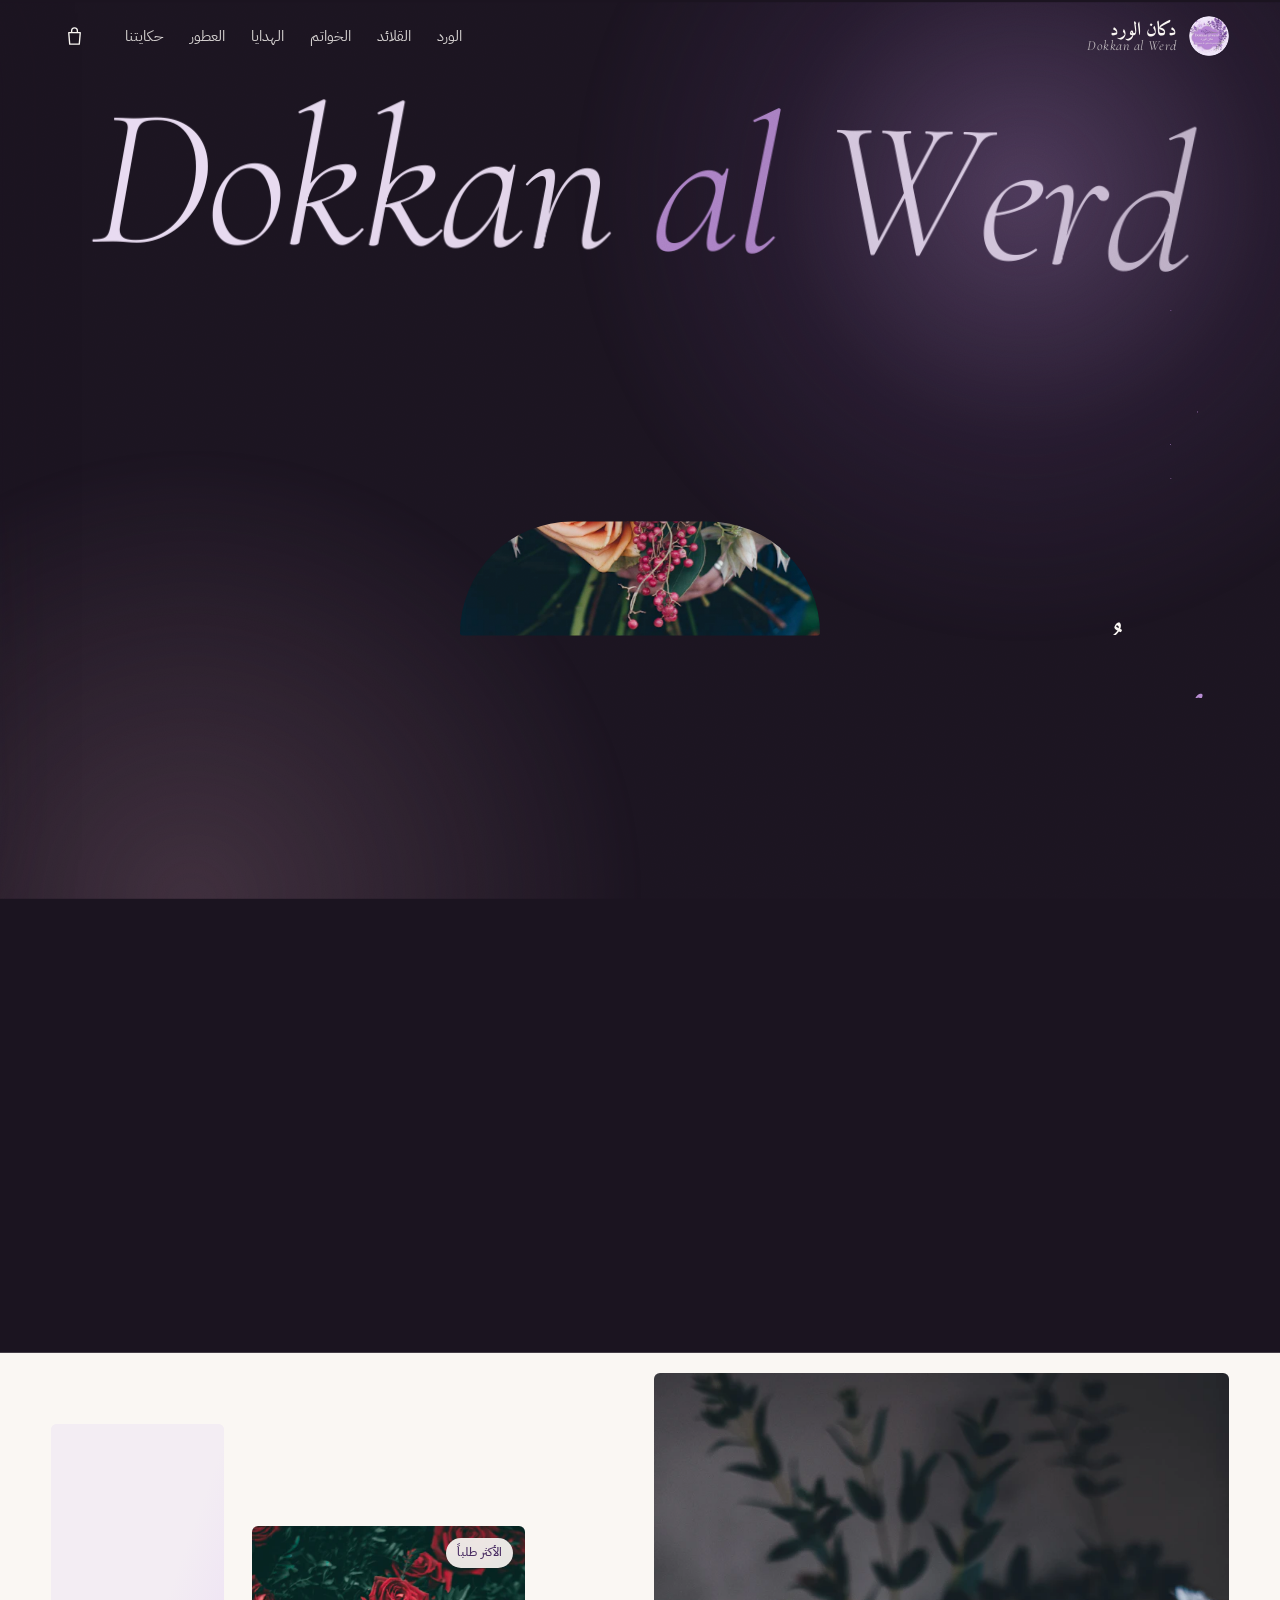
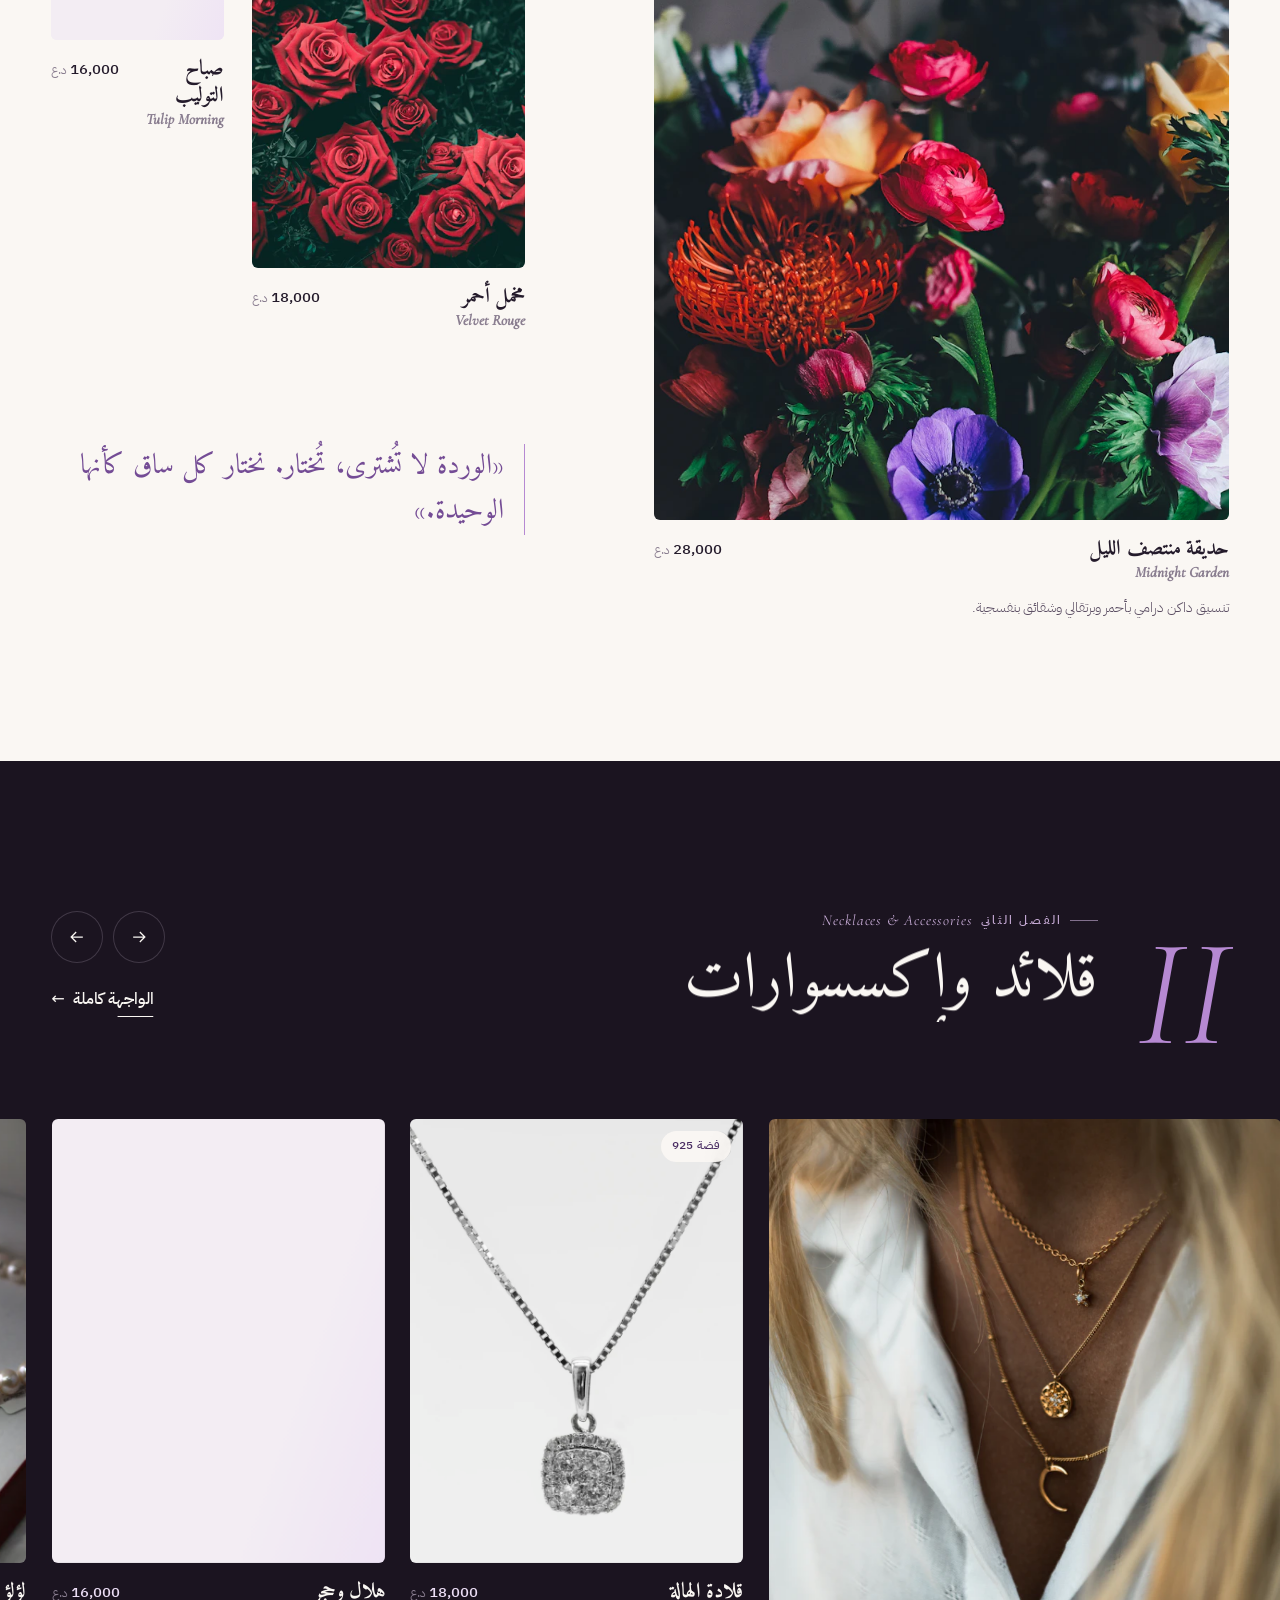
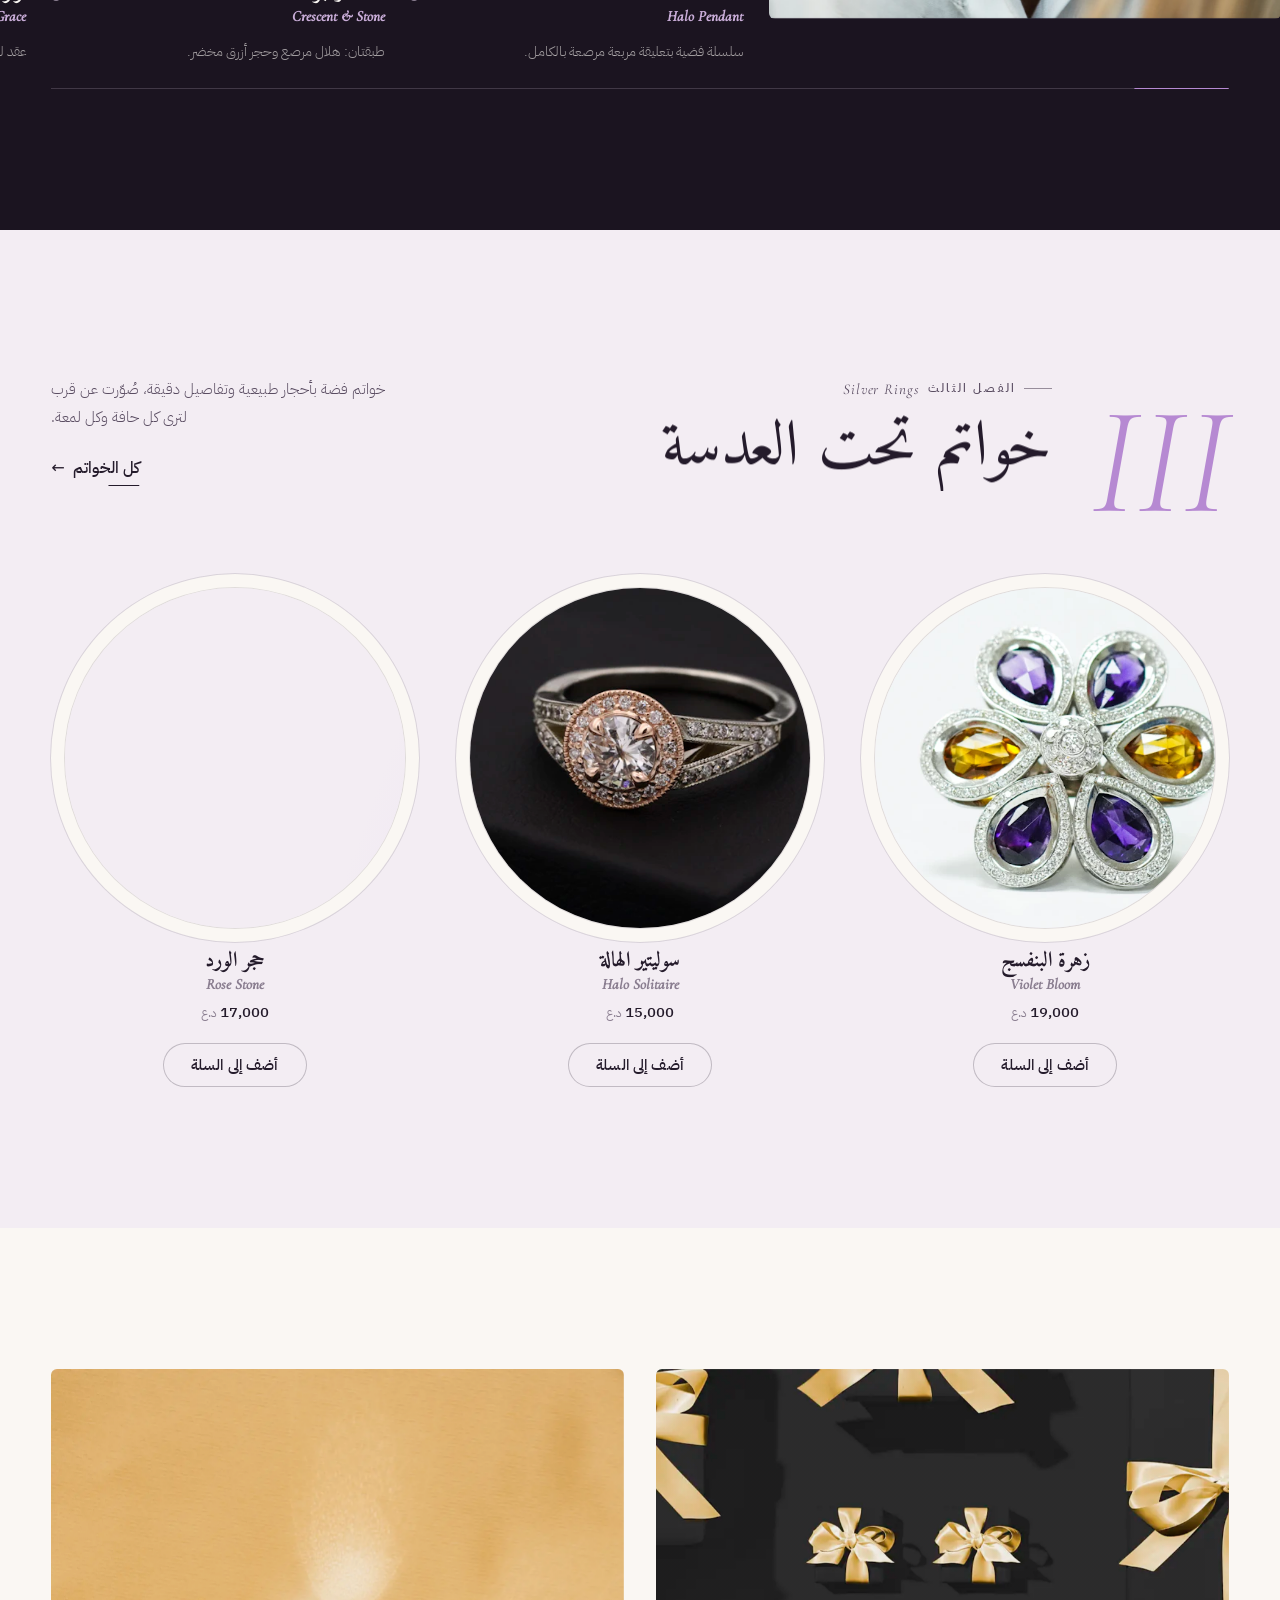
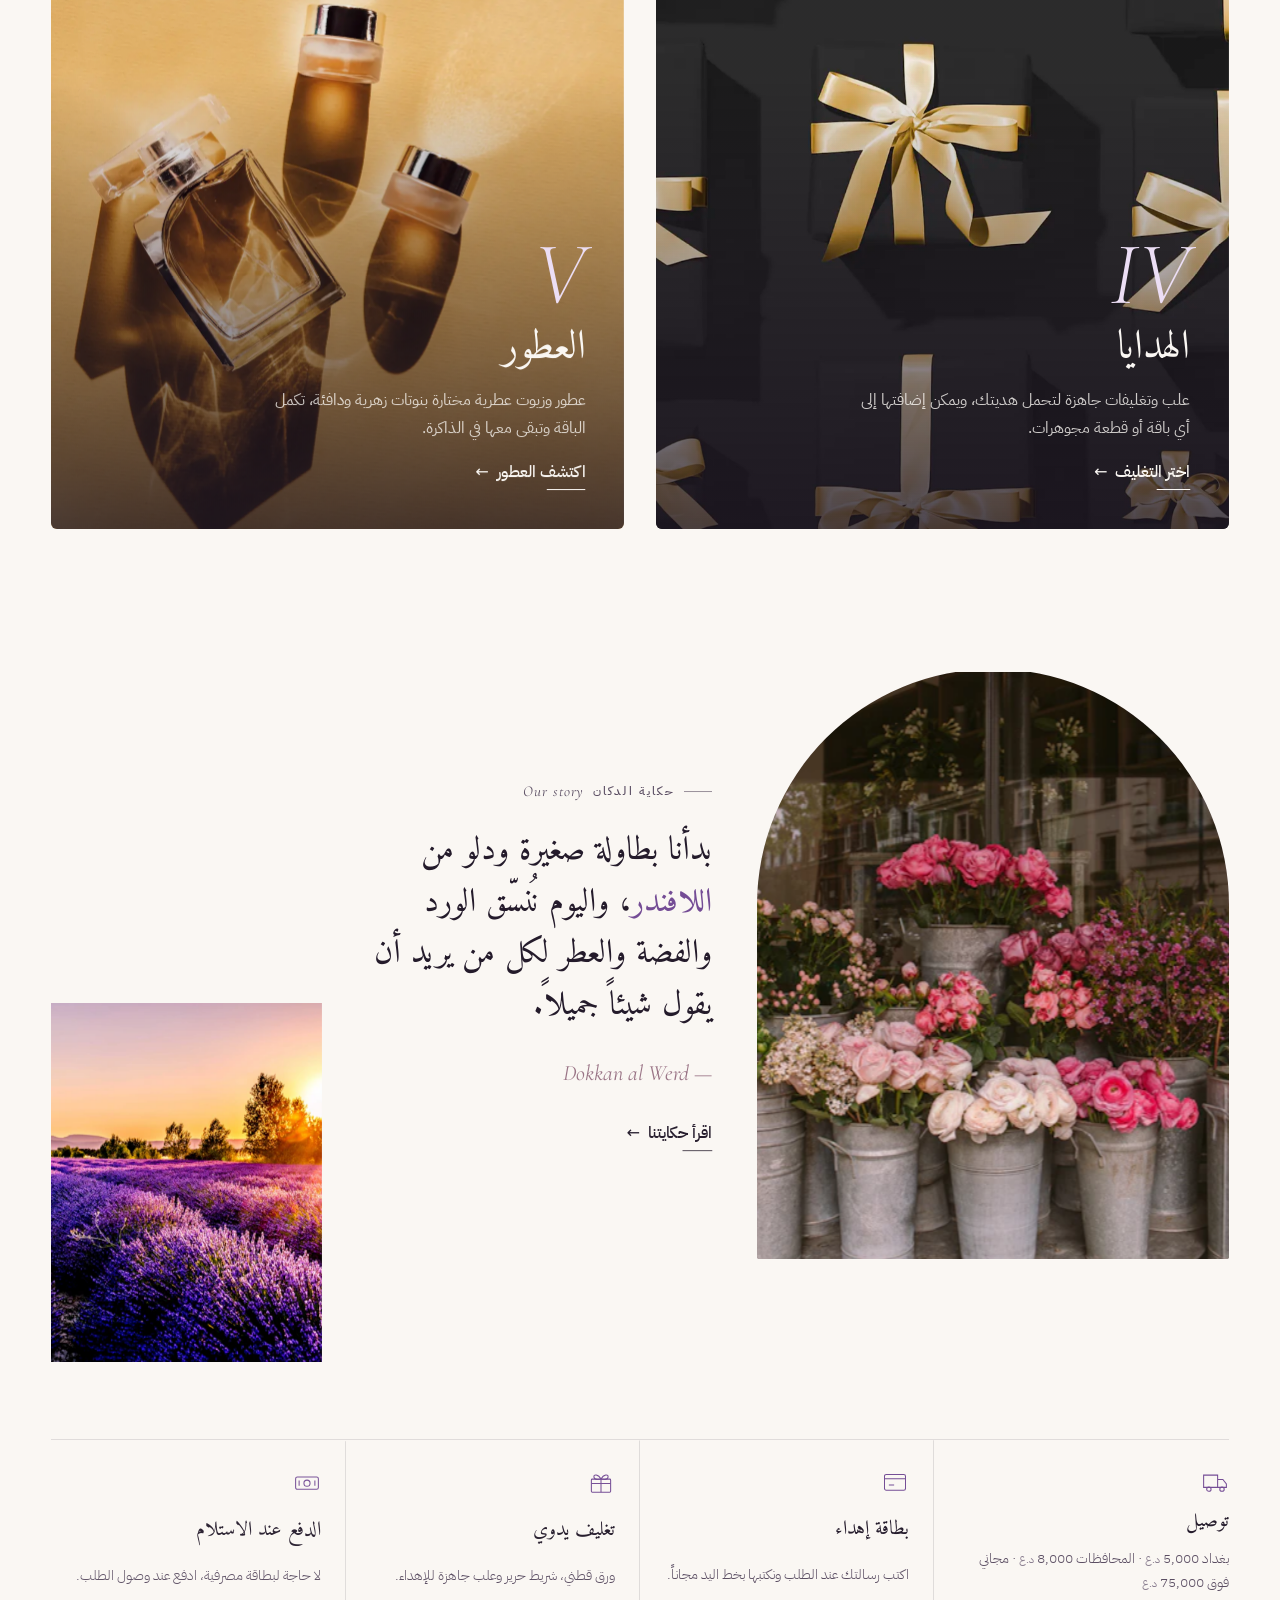
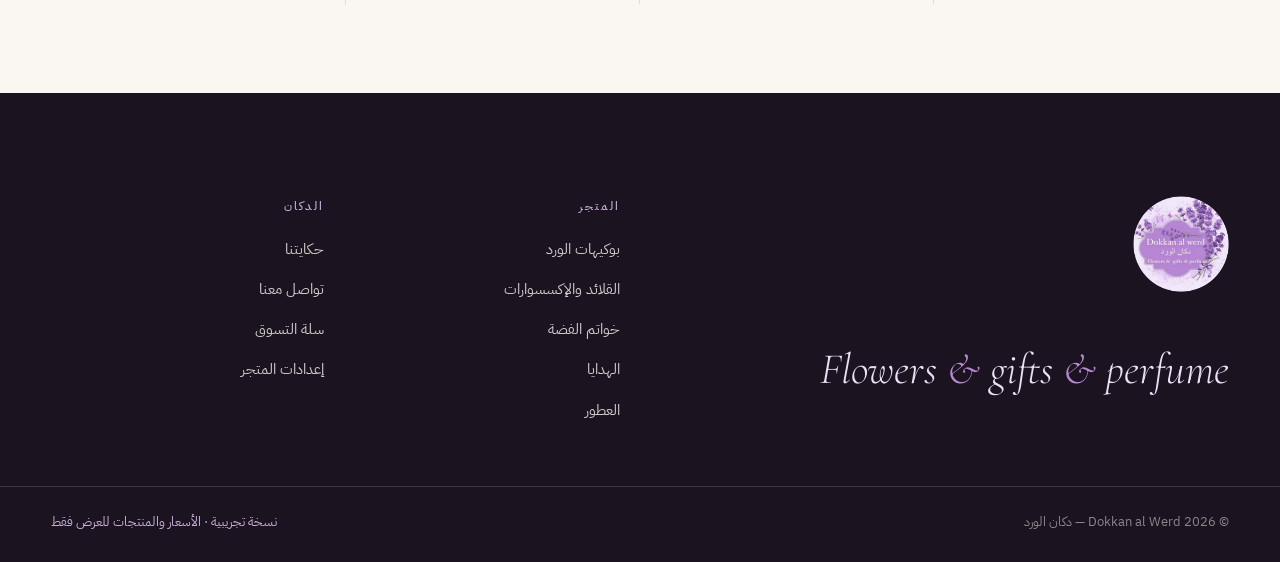
<file: index.html>
<!doctype html>
<html lang="ar" dir="rtl">
<head>
  <meta charset="utf-8">
  <meta name="viewport" content="width=device-width, initial-scale=1, viewport-fit=cover">
  <title>دكان الورد — Dokkan al Werd</title>
  <meta name="description" content="دكان الورد — بوكيهات ورد طبيعي، قلائد وخواتم فضة، هدايا وعطور. Flowers & gifts & perfume.">
  <meta name="theme-color" content="#241B2B">
  <meta property="og:title" content="دكان الورد — Dokkan al Werd">
  <meta property="og:description" content="Flowers & gifts & perfume — ورد، فضة، هدايا وعطور.">
  <meta property="og:image" content="assets/img/b-lilac-reverie.webp">
  <link rel="icon" type="image/png" href="assets/brand/favicon.png">
  <link rel="apple-touch-icon" href="assets/brand/apple-touch-icon.png">
  <link rel="preload" href="assets/fonts/amiri-arabic-400-normal.woff2" as="font" type="font/woff2" crossorigin>
  <link rel="preload" href="assets/fonts/cormorant-garamond-latin-300-italic.woff2" as="font" type="font/woff2" crossorigin>
  <link rel="preload" href="assets/fonts/ibm-plex-sans-arabic-arabic-400-normal.woff2" as="font" type="font/woff2" crossorigin>
  <link rel="stylesheet" href="assets/css/main.css">
  <script>try{if(!sessionStorage.getItem("dw_intro")&&!matchMedia("(prefers-reduced-motion: reduce)").matches)document.documentElement.classList.add("has-intro")}catch(e){}</script>
</head>
<body class="is-loading">
  <a class="skip" href="#app">تخطَّ إلى المحتوى</a>

  <!-- Cinematic intro (first visit per session) -->
  <div class="intro" id="intro" aria-hidden="true">
    <div class="intro__veil intro__veil--a"></div>
    <div class="intro__veil intro__veil--b"></div>
    <div class="intro__core">
      <img class="intro__logo" src="assets/brand/logo.webp" alt="" width="160" height="160">
      <p class="intro__word"><span>Dokkan</span> <em>al</em> <span>Werd</span></p>
      <span class="intro__line"></span>
    </div>
  </div>

  <header class="hdr" id="hdr">
    <div class="hdr__inner">
      <button class="hdr__menu" id="menuBtn" aria-label="القائمة" aria-expanded="false" aria-controls="drawerNav">
        <span></span><span></span>
      </button>
      <a class="hdr__brand" href="#/" aria-label="دكان الورد — الرئيسية">
        <img src="assets/brand/logo.webp" alt="" width="40" height="40">
        <span class="hdr__word"><b>دكان الورد</b><i>Dokkan al Werd</i></span>
      </a>
      <nav class="hdr__nav" aria-label="الأقسام">
        <a href="#/c/bouquets" data-nav="bouquets">الورد</a>
        <a href="#/c/necklaces" data-nav="necklaces">القلائد</a>
        <a href="#/c/rings" data-nav="rings">الخواتم</a>
        <a href="#/c/gifts" data-nav="gifts">الهدايا</a>
        <a href="#/c/perfumes" data-nav="perfumes">العطور</a>
        <a href="#/about" data-nav="about">حكايتنا</a>
      </nav>
      <button class="hdr__cart" id="cartBtn" aria-label="سلة التسوق" aria-controls="cart">
        <svg viewBox="0 0 24 24" aria-hidden="true"><path d="M6 8h12l-1 12H7L6 8Z"/><path d="M9 8V6a3 3 0 0 1 6 0v2"/></svg>
        <span class="hdr__count" id="cartCount">0</span>
      </button>
    </div>
  </header>

  <!-- Mobile navigation -->
  <div class="mnav" id="drawerNav" aria-hidden="true">
    <nav class="mnav__list" aria-label="القائمة الرئيسية">
      <a href="#/c/bouquets"><small>I</small>بوكيهات الورد</a>
      <a href="#/c/necklaces"><small>II</small>القلائد والإكسسوارات</a>
      <a href="#/c/rings"><small>III</small>خواتم الفضة</a>
      <a href="#/c/gifts"><small>IV</small>الهدايا</a>
      <a href="#/c/perfumes"><small>V</small>العطور</a>
    </nav>
    <div class="mnav__foot">
      <a href="#/about">حكايتنا</a>
      <a href="#/contact">تواصل معنا</a>
      <a href="#/cart">السلة</a>
    </div>
  </div>

  <main id="app" tabindex="-1"></main>

  <footer class="ftr">
    <div class="ftr__top">
      <div class="ftr__brand">
        <img src="assets/brand/logo.webp" alt="شعار دكان الورد" width="96" height="96" loading="lazy">
        <p class="ftr__tag">Flowers <em>&amp;</em> gifts <em>&amp;</em> perfume</p>
      </div>
      <div class="ftr__cols">
        <div>
          <h4>المتجر</h4>
          <a href="#/c/bouquets">بوكيهات الورد</a>
          <a href="#/c/necklaces">القلائد والإكسسوارات</a>
          <a href="#/c/rings">خواتم الفضة</a>
          <a href="#/c/gifts">الهدايا</a>
          <a href="#/c/perfumes">العطور</a>
        </div>
        <div>
          <h4>الدكان</h4>
          <a href="#/about">حكايتنا</a>
          <a href="#/contact">تواصل معنا</a>
          <a href="#/cart">سلة التسوق</a>
          <a href="#/admin">إعدادات المتجر</a>
        </div>
      </div>
    </div>
    <div class="ftr__bottom">
      <span>© <span id="year"></span> Dokkan al Werd — دكان الورد</span>
      <span class="ftr__demo">نسخة تجريبية · الأسعار والمنتجات للعرض فقط</span>
    </div>
  </footer>

  <!-- Cart drawer -->
  <div class="scrim" id="scrim" hidden></div>
  <aside class="cart" id="cart" aria-label="سلة التسوق" aria-hidden="true">
    <div class="cart__head">
      <h2>السلة <span id="cartHeadCount"></span></h2>
      <button class="icon-btn" id="cartClose" aria-label="إغلاق السلة">
        <svg viewBox="0 0 24 24" aria-hidden="true"><path d="M6 6l12 12M18 6 6 18"/></svg>
      </button>
    </div>
    <div class="cart__body" id="cartBody"></div>
    <div class="cart__foot" id="cartFoot"></div>
  </aside>

  <div class="curtain" id="curtain" aria-hidden="true"><span></span></div>
  <div class="toast" id="toast" role="status" aria-live="polite"></div>

  <script src="assets/vendor/gsap.min.js" defer></script>
  <script src="assets/vendor/ScrollTrigger.min.js" defer></script>
  <script src="assets/vendor/lenis.min.js" defer></script>
  <script type="module" src="assets/js/app.js"></script>
</body>
</html>
</file>
<file: assets/css/main.css>
/* =========================================================
   DOKKAN AL WERD — دكان الورد
   Design system: "The Botanical Journal"
   Palette drawn from the brand emblem (lilac mist → deep violet)
   balanced with warm paper, plum ink, muted mauve and sage.
   ========================================================= */

/* ---------- Fonts (self-hosted) ---------- */
@font-face{font-family:"Amiri";src:url(../fonts/amiri-arabic-400-normal.woff2) format("woff2");font-weight:400;font-display:swap;unicode-range:U+0600-06FF,U+0750-077F,U+0870-088E,U+0890-0891,U+0897-08E1,U+08E3-08FF,U+200C-200E,U+2010-2011,U+204F,U+2E41,U+FB50-FDFF,U+FE70-FE74,U+FE76-FEFC}
@font-face{font-family:"Amiri";src:url(../fonts/amiri-arabic-700-normal.woff2) format("woff2");font-weight:700;font-display:swap;unicode-range:U+0600-06FF,U+0750-077F,U+0870-088E,U+0890-0891,U+0897-08E1,U+08E3-08FF,U+200C-200E,U+2010-2011,U+204F,U+2E41,U+FB50-FDFF,U+FE70-FE74,U+FE76-FEFC}
@font-face{font-family:"Amiri";src:url(../fonts/amiri-latin-400-normal.woff2) format("woff2");font-weight:400;font-display:swap;unicode-range:U+0000-00FF,U+2000-206F}
@font-face{font-family:"Plex Ar";src:url(../fonts/ibm-plex-sans-arabic-arabic-300-normal.woff2) format("woff2");font-weight:300;font-display:swap;unicode-range:U+0600-06FF,U+0750-077F,U+0870-088E,U+0890-0891,U+0897-08E1,U+08E3-08FF,U+200C-200E,U+2010-2011,U+204F,U+2E41,U+FB50-FDFF,U+FE70-FE74,U+FE76-FEFC}
@font-face{font-family:"Plex Ar";src:url(../fonts/ibm-plex-sans-arabic-arabic-400-normal.woff2) format("woff2");font-weight:400;font-display:swap;unicode-range:U+0600-06FF,U+0750-077F,U+0870-088E,U+0890-0891,U+0897-08E1,U+08E3-08FF,U+200C-200E,U+2010-2011,U+204F,U+2E41,U+FB50-FDFF,U+FE70-FE74,U+FE76-FEFC}
@font-face{font-family:"Plex Ar";src:url(../fonts/ibm-plex-sans-arabic-arabic-500-normal.woff2) format("woff2");font-weight:500;font-display:swap;unicode-range:U+0600-06FF,U+0750-077F,U+0870-088E,U+0890-0891,U+0897-08E1,U+08E3-08FF,U+200C-200E,U+2010-2011,U+204F,U+2E41,U+FB50-FDFF,U+FE70-FE74,U+FE76-FEFC}
@font-face{font-family:"Plex Ar";src:url(../fonts/ibm-plex-sans-arabic-latin-300-normal.woff2) format("woff2");font-weight:300;font-display:swap;unicode-range:U+0000-00FF,U+2000-206F,U+20AC,U+2212}
@font-face{font-family:"Plex Ar";src:url(../fonts/ibm-plex-sans-arabic-latin-400-normal.woff2) format("woff2");font-weight:400;font-display:swap;unicode-range:U+0000-00FF,U+2000-206F,U+20AC,U+2212}
@font-face{font-family:"Plex Ar";src:url(../fonts/ibm-plex-sans-arabic-latin-500-normal.woff2) format("woff2");font-weight:500;font-display:swap;unicode-range:U+0000-00FF,U+2000-206F,U+20AC,U+2212}
@font-face{font-family:"Cormorant";src:url(../fonts/cormorant-garamond-latin-300-normal.woff2) format("woff2");font-weight:300;font-display:swap}
@font-face{font-family:"Cormorant";src:url(../fonts/cormorant-garamond-latin-300-italic.woff2) format("woff2");font-weight:300;font-style:italic;font-display:swap}
@font-face{font-family:"Cormorant";src:url(../fonts/cormorant-garamond-latin-400-normal.woff2) format("woff2");font-weight:400;font-display:swap}
@font-face{font-family:"Cormorant";src:url(../fonts/cormorant-garamond-latin-400-italic.woff2) format("woff2");font-weight:400;font-style:italic;font-display:swap}
@font-face{font-family:"Cormorant";src:url(../fonts/cormorant-garamond-latin-500-normal.woff2) format("woff2");font-weight:500;font-display:swap}
@font-face{font-family:"Cormorant";src:url(../fonts/cormorant-garamond-latin-500-italic.woff2) format("woff2");font-weight:500;font-style:italic;font-display:swap}

/* ---------- Tokens ---------- */
:root{
  --paper:#FAF7F3;        /* warm off-white */
  --paper-2:#F3EDF3;      /* lilac whisper */
  --paper-3:#EFE6DA;      /* kraft light */
  --lilac:#ECDEF5;        /* from emblem */
  --lavender:#B689D2;     /* from emblem */
  --lavender-soft:#C9ADD8;
  --violet:#744C95;       /* emblem deep */
  --violet-deep:#4A2D63;
  --mauve:#9A7486;
  --sage:#7D8A72;
  --sage-soft:#DCE2D3;
  --ink:#241B2B;          /* plum black */
  --ink-2:#5A4D62;
  --ink-3:#8A7E90;
  --night:#1B1420;
  --night-2:#2A2030;
  --line:rgba(36,27,43,.12);
  --line-strong:rgba(36,27,43,.24);
  --line-light:rgba(236,222,245,.18);

  --f-ar:"Amiri","Times New Roman",serif;
  --f-en:"Cormorant","Cormorant Garamond","Times New Roman",serif;
  --f-body:"Plex Ar",system-ui,-apple-system,"Segoe UI",Tahoma,sans-serif;

  --gutter:clamp(16px,4vw,56px);
  --maxw:1440px;
  --hdr-h:72px;
  --r-sm:6px;
  --r-md:14px;
  --ease-out:cubic-bezier(.22,1,.36,1);
  --ease-io:cubic-bezier(.65,0,.35,1);
  --t-fast:.2s;
  --t-med:.45s;
}
@media (max-width:760px){ :root{ --hdr-h:60px; } }

/* ---------- Base ---------- */
*,*::before,*::after{box-sizing:border-box}
html{-webkit-text-size-adjust:100%;text-size-adjust:100%}
html.lenis,html.lenis body{height:auto}
.lenis.lenis-smooth{scroll-behavior:auto!important}
body{
  margin:0;background:var(--paper);color:var(--ink);
  font-family:var(--f-body);font-weight:400;font-size:16px;line-height:1.75;
  -webkit-font-smoothing:antialiased;text-rendering:optimizeLegibility;
  overflow-x:hidden;
}
body.no-scroll{overflow:hidden}
#app{display:block;min-height:100vh;min-height:100svh;outline:none} /* reserve space so the footer never jumps when a view renders */
img{display:block;max-width:100%;height:auto}
a{color:inherit;text-decoration:none}
button{font:inherit;color:inherit;background:none;border:0;padding:0;cursor:pointer}
input,select,textarea{font:inherit;color:inherit}
:focus-visible{outline:2px solid var(--violet);outline-offset:3px;border-radius:2px}
::selection{background:var(--lilac);color:var(--violet-deep)}
.skip{position:absolute;inset-inline-start:12px;top:-60px;z-index:999;background:var(--ink);color:var(--paper);padding:10px 16px;border-radius:var(--r-sm)}
.skip:focus{top:12px}
.en{font-family:var(--f-en);font-style:italic;font-weight:400;letter-spacing:.01em}
.num{font-feature-settings:"tnum" 1;direction:ltr;unicode-bidi:isolate}
.vh{position:absolute!important;width:1px;height:1px;overflow:hidden;clip:rect(0 0 0 0);white-space:nowrap}
.wrap{width:100%;max-width:var(--maxw);margin-inline:auto;padding-inline:var(--gutter)}

/* ---------- Type scale ---------- */
.eyebrow{display:inline-flex;align-items:center;gap:.7em;font-size:12px;letter-spacing:.18em;text-transform:uppercase;color:var(--ink-2);font-family:var(--f-body);font-weight:500}
.eyebrow::before{content:"";width:28px;height:1px;background:currentColor;opacity:.6}
.eyebrow .en{letter-spacing:.06em;text-transform:none;font-size:15px}
.h-display{font-family:var(--f-ar);font-weight:400;font-size:clamp(40px,7vw,104px);line-height:1.08;margin:0;letter-spacing:0}
.h-1{font-family:var(--f-ar);font-weight:400;font-size:clamp(34px,5vw,68px);line-height:1.15;margin:0}
.h-2{font-family:var(--f-ar);font-weight:400;font-size:clamp(26px,3.2vw,42px);line-height:1.25;margin:0}
.h-3{font-family:var(--f-ar);font-weight:400;font-size:clamp(20px,2vw,26px);line-height:1.35;margin:0}
.lede{font-size:clamp(16px,1.3vw,19px);line-height:1.9;color:var(--ink-2);max-width:56ch;font-weight:300}
.numeral{font-family:var(--f-en);font-style:italic;font-weight:300;line-height:.8;color:var(--lavender);font-size:clamp(72px,12vw,180px)}

/* split-word reveal */
.sw{display:inline-block;overflow:hidden;vertical-align:top;padding-block:.08em;margin-block:-.08em}
.sw>span{display:inline-block;will-change:transform}

/* ---------- Buttons & links ---------- */
.btn{
  --bg:var(--ink);--fg:var(--paper);
  position:relative;display:inline-flex;align-items:center;justify-content:center;gap:.6em;
  min-height:52px;padding:0 28px;border-radius:999px;background:var(--bg);color:var(--fg);
  font-weight:500;font-size:15px;letter-spacing:.01em;overflow:hidden;isolation:isolate;
  transition:transform var(--t-fast) var(--ease-out),box-shadow var(--t-med) var(--ease-out);
}
.btn::before{content:"";position:absolute;inset:0;background:var(--violet);transform:translateY(101%);transition:transform .5s var(--ease-out);z-index:-1;border-radius:inherit}
.btn:hover::before{transform:translateY(0)}
.btn:active{transform:scale(.97)}
.btn svg{width:18px;height:18px;stroke:currentColor;fill:none;stroke-width:1.5}
.btn--light{--bg:var(--paper);--fg:var(--ink)}
.btn--light::before{background:var(--lilac)}
.btn--ghost{--bg:transparent;--fg:var(--ink);box-shadow:inset 0 0 0 1px var(--line-strong)}
.btn--ghost::before{background:var(--ink)}
.btn--ghost:hover{--fg:var(--paper);color:var(--paper)}
.btn--ghost-light{--bg:transparent;--fg:var(--paper);box-shadow:inset 0 0 0 1px rgba(250,247,243,.4)}
.btn--ghost-light::before{background:var(--paper)}
.btn--ghost-light:hover{color:var(--ink)}
.btn--block{width:100%}
.btn[disabled]{opacity:.45;pointer-events:none}
.link{position:relative;display:inline-flex;align-items:center;gap:.5em;font-weight:500;padding-block:4px}
.link::after{content:"";position:absolute;inset-inline:0;bottom:0;height:1px;background:currentColor;transform-origin:left;transform:scaleX(.35);transition:transform .5s var(--ease-out)}
[dir=rtl] .link::after{transform-origin:right}
.link:hover::after{transform:scaleX(1)}
.link .arrow{transition:transform .4s var(--ease-out)}
.link:hover .arrow{transform:translateX(-5px)}
.icon-btn{width:44px;height:44px;display:grid;place-items:center;border-radius:50%;transition:background var(--t-fast)}
.icon-btn:hover{background:var(--paper-2)}
.icon-btn svg{width:22px;height:22px;stroke:currentColor;fill:none;stroke-width:1.4}

/* ---------- Intro ---------- */
.intro{position:fixed;inset:0;z-index:200;display:grid;place-items:center;pointer-events:none}
.intro__veil{position:absolute;inset-inline:0;height:50.5%;background:var(--night)}
.intro__veil--a{top:0}
.intro__veil--b{bottom:0}
.intro__core{position:relative;display:grid;justify-items:center;gap:18px;color:var(--lilac)}
.intro__logo{width:132px;height:132px;border-radius:50%;opacity:0;transform:scale(.86);box-shadow:0 0 0 1px rgba(236,222,245,.2),0 30px 80px -20px rgba(182,137,210,.55)}
.intro__word{margin:0;font-family:var(--f-en);font-size:clamp(28px,4vw,44px);font-weight:300;letter-spacing:.04em;opacity:0}
.intro__word em{color:var(--lavender)}
.intro__line{width:0;height:1px;background:var(--lavender)}
.intro.is-done{display:none}
html:not(.has-intro) .intro{display:none}

/* ---------- Header ---------- */
.hdr{position:fixed;inset-inline:0;top:0;z-index:60;height:var(--hdr-h);transition:background .5s var(--ease-out),color .5s,transform .5s var(--ease-out),box-shadow .5s}
.hdr__inner{height:100%;max-width:var(--maxw);margin-inline:auto;padding-inline:var(--gutter);display:flex;align-items:center;gap:28px}
.hdr__brand{display:flex;align-items:center;gap:12px;margin-inline-end:auto}
.hdr__brand img{width:40px;height:40px;border-radius:50%;box-shadow:0 0 0 1px var(--line)}
.hdr__word{display:flex;flex-direction:column;line-height:1.05}
.hdr__word b{font-family:var(--f-ar);font-weight:700;font-size:19px}
.hdr__word i{font-family:var(--f-en);font-size:14px;letter-spacing:.04em;opacity:.7}
.hdr__nav{display:flex;gap:26px;font-size:15px}
.hdr__nav a{position:relative;padding-block:6px;opacity:.82;transition:opacity var(--t-fast)}
.hdr__nav a:hover,.hdr__nav a.is-active{opacity:1}
.hdr__nav a::after{content:"";position:absolute;inset-inline:0;bottom:0;height:1px;background:currentColor;transform:scaleX(0);transition:transform .45s var(--ease-out)}
.hdr__nav a:hover::after,.hdr__nav a.is-active::after{transform:scaleX(1)}
.hdr__cart{position:relative;width:46px;height:46px;display:grid;place-items:center;border-radius:50%;transition:background var(--t-fast)}
.hdr__cart:hover{background:rgba(36,27,43,.06)}
.hdr__cart svg{width:23px;height:23px;fill:none;stroke:currentColor;stroke-width:1.4;stroke-linejoin:round}
.hdr__count{position:absolute;top:5px;inset-inline-end:3px;min-width:19px;height:19px;padding:0 5px;border-radius:999px;background:var(--violet);color:#fff;font-size:11px;font-weight:500;display:grid;place-items:center;line-height:1;transform:scale(0);transition:transform .4s var(--ease-out)}
.hdr__count.has{transform:scale(1)}
.hdr__count.bump{animation:bump .5s var(--ease-out)}
@keyframes bump{40%{transform:scale(1.35)}100%{transform:scale(1)}}
.hdr__menu{display:none;width:44px;height:44px;position:relative}
.hdr__menu span{position:absolute;inset-inline-start:11px;width:22px;height:1.5px;background:currentColor;transition:transform .45s var(--ease-out),top .45s var(--ease-out)}
.hdr__menu span:nth-child(1){top:17px}
.hdr__menu span:nth-child(2){top:25px;width:15px}
.menu-open .hdr__menu span:nth-child(1){top:21px;transform:rotate(45deg)}
.menu-open .hdr__menu span:nth-child(2){top:21px;width:22px;transform:rotate(-45deg)}
.hdr.is-solid{background:rgba(250,247,243,.86);-webkit-backdrop-filter:saturate(1.4) blur(14px);backdrop-filter:saturate(1.4) blur(14px);box-shadow:0 1px 0 var(--line)}
.hdr.is-dark:not(.is-solid){color:var(--paper)}
.hdr.is-dark:not(.is-solid) .hdr__cart:hover{background:rgba(250,247,243,.1)}
.hdr.is-hidden{transform:translateY(-100%)}
.menu-open .hdr{color:var(--paper)!important;background:transparent!important;box-shadow:none!important;-webkit-backdrop-filter:none!important;backdrop-filter:none!important;transform:none!important}
@media (max-width:980px){
  .hdr__nav{display:none}
  .hdr__menu{display:block;order:-1}
  .hdr__inner{gap:8px}
  .hdr__brand{margin-inline:auto}
  .hdr__word i{display:none}
}

/* ---------- Mobile nav ---------- */
.mnav{position:fixed;inset:0;z-index:55;background:var(--night);color:var(--paper);display:flex;flex-direction:column;justify-content:space-between;padding:calc(var(--hdr-h) + 28px) var(--gutter) max(28px,env(safe-area-inset-bottom));clip-path:inset(0 0 100% 0);visibility:hidden;transition:clip-path .7s var(--ease-io),visibility 0s .7s}
.menu-open .mnav{clip-path:inset(0 0 0 0);visibility:visible;transition:clip-path .7s var(--ease-io)}
.mnav__list{display:flex;flex-direction:column}
.mnav__list a{display:flex;align-items:baseline;gap:16px;font-family:var(--f-ar);font-size:clamp(28px,8vw,42px);line-height:1.2;padding-block:12px;border-bottom:1px solid var(--line-light);opacity:0;transform:translateY(24px);transition:opacity .5s,transform .6s var(--ease-out)}
.mnav__list small{font-family:var(--f-en);font-style:italic;font-size:16px;color:var(--lavender);min-width:28px}
.menu-open .mnav__list a{opacity:1;transform:none}
.menu-open .mnav__list a:nth-child(1){transition-delay:.18s}
.menu-open .mnav__list a:nth-child(2){transition-delay:.23s}
.menu-open .mnav__list a:nth-child(3){transition-delay:.28s}
.menu-open .mnav__list a:nth-child(4){transition-delay:.33s}
.menu-open .mnav__list a:nth-child(5){transition-delay:.38s}
.mnav__foot{display:flex;gap:24px;font-size:15px;color:var(--lavender-soft)}
.mnav__foot a{padding-block:10px}

/* ---------- Curtain (page transition) ---------- */
.curtain{position:fixed;inset:0;z-index:150;pointer-events:none;visibility:hidden}
.curtain span{position:absolute;inset:0;background:var(--lilac);transform:scaleY(0);transform-origin:bottom}
.curtain.is-on{visibility:visible}

/* ---------- Toast ---------- */
.toast{position:fixed;z-index:120;inset-inline:0;bottom:max(20px,env(safe-area-inset-bottom));margin-inline:auto;width:max-content;max-width:calc(100% - 32px);background:var(--ink);color:var(--paper);padding:12px 20px;border-radius:999px;font-size:14px;display:flex;align-items:center;gap:12px;box-shadow:0 20px 50px -15px rgba(27,20,32,.5);transform:translateY(140%);opacity:0;transition:transform .5s var(--ease-out),opacity .3s}
.toast.is-on{transform:none;opacity:1}
.toast img{width:34px;height:34px;border-radius:50%;object-fit:cover}
.toast a{color:var(--lavender-soft);text-decoration:underline;text-underline-offset:3px}

/* ---------- Image reveal ---------- */
.reveal-img{position:relative;overflow:hidden;background:var(--paper-2)}
.reveal-img img{width:100%;height:100%;object-fit:cover;transform-origin:center}
.ph{background:linear-gradient(110deg,var(--paper-2) 30%,var(--lilac) 50%,var(--paper-2) 70%);background-size:300% 100%;animation:shimmer 1.6s linear infinite}
@keyframes shimmer{to{background-position:-150% 0}}
img.is-loaded{animation:none}

/* ---------- HERO (home) ---------- */
.hero{position:relative;min-height:100svh;background:var(--night);color:var(--paper);overflow:hidden;isolation:isolate}
.hero__grain{position:absolute;inset:0;z-index:5;pointer-events:none;opacity:.12;mix-blend-mode:overlay;background-image:url("data:image/svg+xml;utf8,<svg xmlns='http://www.w3.org/2000/svg' width='160' height='160'><filter id='n'><feTurbulence type='fractalNoise' baseFrequency='.9' numOctaves='2' stitchTiles='stitch'/><feColorMatrix values='0 0 0 0 1  0 0 0 0 1  0 0 0 0 1  0 0 0 .55 0'/></filter><rect width='100%' height='100%' filter='url(%23n)'/></svg>")}
.hero__glow{position:absolute;z-index:0;width:70vmax;height:70vmax;border-radius:50%;background:radial-gradient(closest-side,rgba(182,137,210,.32),rgba(116,76,149,.12) 55%,transparent);top:-20vmax;inset-inline-start:-15vmax;filter:blur(10px)}
.hero__glow--b{top:auto;bottom:-35vmax;inset-inline-start:auto;inset-inline-end:-20vmax;background:radial-gradient(closest-side,rgba(154,116,134,.28),transparent)}
.hero__stage{position:relative;z-index:2;max-width:var(--maxw);margin-inline:auto;padding:calc(var(--hdr-h) + 24px) var(--gutter) 40px;min-height:100svh;display:grid;grid-template-columns:repeat(12,1fr);grid-template-rows:auto 1fr;column-gap:20px}
.hero__word{grid-column:1/-1;grid-row:1;position:relative;z-index:1;margin:0;font-family:var(--f-en);font-weight:300;font-style:italic;line-height:.82;letter-spacing:-.02em;font-size:clamp(64px,15.5vw,250px);color:var(--lilac);direction:ltr;text-align:center;white-space:nowrap;pointer-events:none}
.hero__word .ch{display:inline-block;will-change:transform}
.hero__word .amp{color:var(--lavender)}
.hero__visual{grid-column:4/10;grid-row:1/3;position:relative;z-index:2;align-self:start;margin-top:clamp(40px,7vw,120px);aspect-ratio:4/5;justify-self:center;width:min(100%,40svh)}
.hero__arch{position:absolute;inset:0;border-radius:999px 999px 18px 18px;overflow:hidden;box-shadow:0 60px 120px -40px rgba(0,0,0,.65)}
.hero__arch img{width:100%;height:100%;object-fit:cover;transform:scale(1.12)}
.hero__ring{position:absolute;inset:-14px;border-radius:999px 999px 26px 26px;border:1px solid rgba(201,173,216,.35);pointer-events:none}
.hero__float{position:absolute;z-index:3;overflow:hidden;box-shadow:0 30px 60px -25px rgba(0,0,0,.7)}
.hero__float img{width:100%;height:100%;object-fit:cover}
.hero__float--a{width:clamp(110px,13vw,200px);aspect-ratio:3/4;top:40%;inset-inline-end:-62%;border-radius:4px}
.hero__float--b{width:clamp(92px,10vw,160px);aspect-ratio:1;top:6%;inset-inline-start:-44%;border-radius:50%}
.hero__float--c{width:clamp(78px,8vw,128px);aspect-ratio:3/4;bottom:-6%;inset-inline-end:-30%;border-radius:999px 999px 6px 6px}
.hero__float:hover img{transform:scale(1.06)}
.hero__float img{transition:transform .9s var(--ease-out)}
.hero__cap{position:absolute;inset-inline:0;bottom:0;padding:8px 10px;font-size:14px;background:linear-gradient(transparent,rgba(27,20,32,.78));color:var(--lilac);direction:ltr;text-align:left}
.hero__copy{grid-column:1/5;grid-row:2;align-self:end;position:relative;z-index:4;padding-bottom:12px}
.hero__copy .eyebrow{color:var(--lavender-soft)}
.hero__title{font-family:var(--f-ar);font-weight:400;font-size:clamp(34px,4.2vw,64px);line-height:1.18;margin:18px 0 18px}
.hero__title em{font-style:normal;color:var(--lavender)}
.hero__sub{color:rgba(250,247,243,.72);font-weight:300;max-width:38ch;margin:0 0 28px}
.hero__ctas{display:flex;flex-wrap:wrap;gap:12px}
.hero__index{grid-column:9/13;grid-row:2;align-self:end;justify-self:end;position:relative;z-index:4;list-style:none;margin:0;padding:0;display:grid;gap:2px;min-width:240px}
.hero__index a{display:flex;align-items:baseline;gap:14px;padding:9px 0;border-bottom:1px solid var(--line-light);font-size:15px;color:rgba(250,247,243,.78);transition:color .3s,padding .45s var(--ease-out)}
.hero__index a:hover{color:var(--paper);padding-inline-start:10px}
.hero__index small{font-family:var(--f-en);font-style:italic;color:var(--lavender);min-width:24px;font-size:15px}
.hero__scroll{position:absolute;z-index:4;bottom:22px;inset-inline-start:50%;transform:translateX(50%);display:flex;flex-direction:column;align-items:center;gap:8px;font-family:var(--f-en);font-style:italic;font-size:14px;color:var(--lavender-soft)}
.hero__scroll i{width:1px;height:44px;background:linear-gradient(var(--lavender),transparent);animation:drip 2.2s var(--ease-io) infinite;transform-origin:top}
@keyframes drip{0%{transform:scaleY(0)}50%{transform:scaleY(1)}100%{transform:scaleY(1);opacity:0}}
.sprig{position:absolute;z-index:3;width:clamp(76px,7vw,112px);top:calc(var(--hdr-h) + 24%);inset-inline-start:5%;color:var(--lavender);opacity:.9;pointer-events:none}
.sprig path{fill:none;stroke:currentColor;stroke-width:1.1;stroke-linecap:round}
.sprig .bud{fill:currentColor;stroke:none;opacity:.9}

@media (max-width:980px){
  .hero__stage{grid-template-columns:1fr;grid-template-rows:auto auto auto auto;padding-top:calc(var(--hdr-h) + 18px);padding-bottom:84px}
  .hero__word{grid-row:1;font-size:clamp(54px,17vw,140px)}
  .hero__visual{grid-column:1;grid-row:2;margin-top:-3vw;width:min(58vw,300px);max-height:none}
  .hero__title{font-size:clamp(32px,9vw,44px);margin:12px 0}
  .hero__sub{margin-bottom:20px}
  .hero__copy{grid-column:1;grid-row:3;padding-top:28px}
  .hero__index{grid-column:1;grid-row:4;justify-self:stretch;margin-top:28px;min-width:0}
  .hero__float--a{width:23vw;top:auto;bottom:-4%;inset-inline-end:-26%}
  .hero__float--b{width:21vw;top:10%;inset-inline-start:-24%}
  .hero__float--c{display:none}
  .hero__cap{display:none}
  .sprig{display:none}
  .hero__scroll{display:none}
}

/* ---------- Marquee ---------- */
.marquee{overflow:hidden;border-block:1px solid var(--line);background:var(--paper);padding-block:18px;white-space:nowrap;direction:ltr}
.marquee__track{display:inline-flex;gap:48px;animation:marq 38s linear infinite;will-change:transform}
.marquee span{font-family:var(--f-en);font-style:italic;font-weight:300;font-size:clamp(26px,3.4vw,46px);color:var(--ink);display:inline-flex;align-items:center;gap:48px}
.marquee span::after{content:"";width:9px;height:9px;border-radius:50%;background:var(--lavender)}
.marquee span:nth-child(even){color:var(--violet)}
@keyframes marq{to{transform:translateX(-50%)}}

/* ---------- Sections ---------- */
.section{padding-block:clamp(72px,11vw,160px)}
.section--tight{padding-block:clamp(56px,7vw,100px)}
.section--lilac{background:var(--paper-2)}
.section--kraft{background:var(--paper-3)}
.section--night{background:var(--night);color:var(--paper)}
.section--night .lede{color:rgba(250,247,243,.7)}
.section--night .eyebrow{color:var(--lavender-soft)}
.chapter-head{display:grid;grid-template-columns:auto 1fr auto;align-items:end;gap:clamp(16px,3vw,48px);margin-bottom:clamp(36px,5vw,72px)}
.chapter-head .numeral{grid-row:1/3}
.chapter-head .h-1{margin-top:10px}
.chapter-head__aside{display:grid;gap:18px;justify-items:end;max-width:360px;text-align:end}
.chapter-head__aside .lede{font-size:15px;margin:0}
@media (max-width:760px){
  .chapter-head{grid-template-columns:auto 1fr;align-items:start}
  .chapter-head__aside{grid-column:1/-1;justify-items:start;text-align:start;max-width:none}
  .chapter-head .numeral{grid-row:auto;font-size:76px}
}

/* ---------- Product card (base) ---------- */
.pc{position:relative;display:flex;flex-direction:column;gap:14px}
.pc__frame{position:relative}
.pc__media{position:relative;display:block;overflow:hidden;border-radius:var(--r-sm);background:var(--paper-2);aspect-ratio:4/5}
.pc__media img{width:100%;height:100%;object-fit:cover;transition:transform 1.1s var(--ease-out),filter .6s}
.pc:hover .pc__media img{transform:scale(1.045)}
.pc__badge{position:absolute;top:12px;inset-inline-start:12px;z-index:2;font-size:11.5px;font-weight:500;letter-spacing:.02em;background:rgba(250,247,243,.92);color:var(--violet-deep);padding:5px 11px;border-radius:999px;-webkit-backdrop-filter:blur(6px);backdrop-filter:blur(6px)}
.pc__quick{position:absolute;z-index:2;inset-inline-end:12px;bottom:12px;width:46px;height:46px;border-radius:50%;background:var(--paper);color:var(--ink);display:grid;place-items:center;box-shadow:0 10px 30px -10px rgba(27,20,32,.45);transform:translateY(8px) scale(.9);opacity:0;transition:transform .45s var(--ease-out),opacity .3s,background .3s,color .3s}
.pc__quick svg{width:20px;height:20px;stroke:currentColor;fill:none;stroke-width:1.6}
.pc__frame:hover .pc__quick,.pc:hover .pc__quick,.pc__quick:focus-visible{opacity:1;transform:none}
.pc__quick:hover{background:var(--violet);color:#fff}
.pc__quick.is-added{background:var(--sage);color:#fff;opacity:1;transform:none}
@media (hover:none){.pc__quick{opacity:1;transform:none}}
.pc__meta{display:flex;justify-content:space-between;align-items:baseline;gap:12px}
.pc__name{font-family:var(--f-ar);font-size:21px;line-height:1.3;margin:0}
.pc__en{display:block;font-family:var(--f-en);font-style:italic;font-size:15px;color:var(--ink-3);margin-top:2px}
.pc__price{font-size:15px;font-weight:500;white-space:nowrap;color:var(--ink)}
.pc__short{margin:0;font-size:14px;color:var(--ink-2);line-height:1.7;font-weight:300}
.price-cur{font-size:.82em;color:var(--ink-3);font-weight:400;margin-inline-start:3px}

/* ---------- Home: chapter I (bouquets) editorial ---------- */
.ed-bouquets{display:grid;grid-template-columns:repeat(12,1fr);gap:clamp(16px,2.2vw,32px);align-items:start}
.ed-bouquets__lead{grid-column:1/7;grid-row:1/3}
.ed-bouquets__lead .pc__media{aspect-ratio:4/5.2}
.ed-bouquets__a{grid-column:8/11;margin-top:12vw}
.ed-bouquets__b{grid-column:11/13;margin-top:4vw}
.ed-bouquets__c{grid-column:8/13;grid-row:2}
.ed-bouquets__c .pc__media{aspect-ratio:16/11}
.ed-quote{grid-column:8/13;font-family:var(--f-ar);font-size:clamp(22px,2.2vw,30px);line-height:1.6;color:var(--violet);margin:0;padding-inline-start:20px;border-inline-start:1px solid var(--lavender)}
@media (max-width:860px){
  .ed-bouquets{grid-template-columns:1fr 1fr}
  .ed-bouquets__lead{grid-column:1/-1;grid-row:auto}
  .ed-bouquets__a,.ed-bouquets__b{grid-column:auto;margin-top:0}
  .ed-bouquets__b{margin-top:48px}
  .ed-bouquets__c,.ed-quote{grid-column:1/-1;grid-row:auto}
}

/* ---------- Home: chapter II vitrine (horizontal) ---------- */
.vitrine{position:relative}
.vitrine__track{display:flex;gap:clamp(16px,2vw,28px);overflow-x:auto;scroll-snap-type:x mandatory;padding-inline:var(--gutter);padding-bottom:24px;scrollbar-width:none;-webkit-overflow-scrolling:touch;overscroll-behavior-x:contain}
.vitrine__track::-webkit-scrollbar{display:none}
.vitrine__item{flex:0 0 clamp(240px,26vw,380px);scroll-snap-align:start}
.vitrine__item .pc__media{aspect-ratio:3/4;background:var(--night-2)}
.vitrine__item .pc__name{color:var(--paper)}
.vitrine__item .pc__price{color:var(--lilac)}
.vitrine__item .pc__short{color:rgba(250,247,243,.6)}
.vitrine__item .pc__en{color:var(--lavender-soft)}
.vitrine__item--wide{flex-basis:clamp(300px,40vw,600px)}
.vitrine__item--wide .pc__media{aspect-ratio:4/3.9}
.vitrine__nav{display:flex;gap:10px}
.vitrine__nav button{width:52px;height:52px;border-radius:50%;box-shadow:inset 0 0 0 1px var(--line-light);display:grid;place-items:center;color:var(--paper);transition:background .3s,color .3s}
.vitrine__nav button:hover{background:var(--paper);color:var(--ink)}
.vitrine__nav svg{width:20px;height:20px;stroke:currentColor;fill:none;stroke-width:1.5}
.progress{height:1px;background:var(--line-light);margin-inline:var(--gutter);position:relative;overflow:hidden}
.progress i{position:absolute;inset-block:0;inset-inline-start:0;width:100%;background:var(--lavender);transform-origin:right;transform:scaleX(.1)}

/* ---------- Home: chapter III loupe rings ---------- */
.loupe-row{display:grid;grid-template-columns:repeat(3,1fr);gap:clamp(20px,3vw,48px)}
.loupe{display:flex;flex-direction:column;align-items:center;text-align:center;gap:18px}
.loupe__lens{position:relative;width:100%;max-width:340px;aspect-ratio:1;border-radius:50%;overflow:hidden;background:var(--paper-2);box-shadow:0 0 0 1px var(--line),0 0 0 14px var(--paper),0 0 0 15px var(--line)}
.loupe__lens img{width:100%;height:100%;object-fit:cover;transform:scale(1.15);transition:transform 1.2s var(--ease-out)}
.loupe:hover .loupe__lens img{transform:scale(1.32)}
.loupe .pc__meta{flex-direction:column;align-items:center;gap:4px}
@media (max-width:760px){
  .loupe-row{grid-template-columns:none;grid-auto-flow:column;grid-auto-columns:76%;overflow-x:auto;scroll-snap-type:x mandatory;padding-bottom:10px;scrollbar-width:none;padding-inline:20px;margin-inline:calc(var(--gutter) * -1)}
  .loupe-row::-webkit-scrollbar{display:none}
  .loupe{scroll-snap-align:center}
}

/* ---------- Home: split gifts/perfumes ---------- */
.split{display:grid;grid-template-columns:1fr 1fr;gap:clamp(16px,2.5vw,40px)}
.split__panel{position:relative;display:block;min-height:clamp(420px,62vw,760px);overflow:hidden;border-radius:var(--r-sm);color:var(--paper);isolation:isolate}
.split__panel img{position:absolute;inset:0;width:100%;height:115%;object-fit:cover;z-index:-2}
.split__panel::after{content:"";position:absolute;inset:0;z-index:-1;background:linear-gradient(to top,rgba(27,20,32,.78),rgba(27,20,32,.05) 60%)}
.split__copy{position:absolute;inset-inline:0;bottom:0;padding:clamp(22px,3vw,44px);display:grid;gap:12px}
.split__copy .numeral{font-size:clamp(56px,7vw,110px);color:var(--lilac)}
.split__copy .link{width:max-content}
@media (max-width:760px){.split{grid-template-columns:1fr}.split__panel{min-height:120vw}}

/* ---------- Story ---------- */
.story{display:grid;grid-template-columns:repeat(12,1fr);gap:clamp(16px,2.5vw,40px);align-items:center}
.story__img-a{grid-column:1/6;aspect-ratio:4/5;border-radius:999px 999px 6px 6px}
.story__img-b{grid-column:10/13;grid-row:1;align-self:end;aspect-ratio:3/4;margin-bottom:-8vw}
.story__copy{grid-column:6/10;grid-row:1;display:grid;gap:22px;padding-inline:clamp(0px,1vw,20px)}
.story__copy blockquote{margin:0;font-family:var(--f-ar);font-size:clamp(24px,2.6vw,36px);line-height:1.55}
.story__copy blockquote em{font-style:normal;color:var(--violet)}
.story__sign{font-family:var(--f-en);font-style:italic;font-size:22px;color:var(--mauve)}
@media (max-width:860px){
  .story{grid-template-columns:1fr 1fr}
  .story__img-a{grid-column:1/2;grid-row:1}
  .story__img-b{grid-column:2/3;grid-row:1;margin:0 0 -40px}
  .story__copy{grid-column:1/-1;grid-row:2;padding-top:40px}
}

/* ---------- Service strip ---------- */
.services{display:grid;grid-template-columns:repeat(4,1fr);border-top:1px solid var(--line)}
.service{padding:28px 24px 8px;display:grid;gap:8px;border-inline-start:1px solid var(--line)}
.service:first-child{border-inline-start:0;padding-inline-start:0}
.service b{font-family:var(--f-ar);font-size:20px;font-weight:400}
.service p{margin:0;font-size:14px;color:var(--ink-2);font-weight:300}
.service svg{width:28px;height:28px;stroke:var(--violet);fill:none;stroke-width:1.2}
@media (max-width:860px){.services{grid-template-columns:1fr 1fr}.service{padding-inline:16px 0!important;border-inline-start:0;border-top:1px solid var(--line)}}

/* ---------- Category page header ---------- */
.cat-hero{position:relative;padding:calc(var(--hdr-h) + clamp(40px,6vw,90px)) 0 clamp(40px,5vw,70px);overflow:hidden}
.cat-hero__grid{display:grid;grid-template-columns:repeat(12,1fr);gap:clamp(16px,2.5vw,40px);align-items:end}
.cat-hero__copy{grid-column:1/8;display:grid;gap:18px}
.cat-hero__copy .numeral{font-size:clamp(80px,13vw,200px)}
.cat-hero__img{grid-column:9/13;aspect-ratio:3/4;border-radius:999px 999px 6px 6px}
.cat-hero--night{background:var(--night);color:var(--paper)}
.cat-hero--night .lede{color:rgba(250,247,243,.7)}
.cat-hero--night .eyebrow{color:var(--lavender-soft)}
.cat-hero--kraft{background:var(--paper-3)}
.cat-hero--lilac{background:var(--paper-2)}
.crumbs{font-size:13px;color:var(--ink-3);display:flex;gap:8px;flex-wrap:wrap}
.crumbs a:hover{color:var(--ink)}
.cat-hero--night .crumbs{color:rgba(250,247,243,.5)}
@media (max-width:860px){
  .cat-hero__copy{grid-column:1/-1;order:2}
  .cat-hero__img{grid-column:1/-1;order:1;aspect-ratio:4/3;border-radius:999px 999px 6px 6px;max-height:60vh}
}

/* filters */
.filters{display:flex;gap:8px;flex-wrap:wrap;margin-bottom:clamp(28px,4vw,48px)}
.chip{min-height:42px;padding:0 18px;border-radius:999px;box-shadow:inset 0 0 0 1px var(--line-strong);font-size:14px;transition:background .3s,color .3s,box-shadow .3s}
.chip:hover{box-shadow:inset 0 0 0 1px var(--ink)}
.chip[aria-pressed=true]{background:var(--ink);color:var(--paper);box-shadow:none}
.section--night .chip{box-shadow:inset 0 0 0 1px var(--line-light);color:var(--paper)}
.section--night .chip[aria-pressed=true]{background:var(--lilac);color:var(--ink)}
.count-note{font-size:13px;color:var(--ink-3);margin-inline-start:auto;align-self:center}
.section--night .count-note{color:rgba(250,247,243,.5)}

/* Layout A — Bouquets: florist's table masonry */
.table-grid{display:grid;grid-template-columns:repeat(12,1fr);gap:clamp(16px,2.2vw,32px) clamp(16px,2.2vw,32px);grid-auto-flow:dense}
.table-grid .pc{grid-column:span 4}
.table-grid .pc:nth-child(6n+1){grid-column:span 6}
.table-grid .pc:nth-child(6n+1) .pc__media{aspect-ratio:5/6}
.table-grid .pc:nth-child(6n+2){grid-column:span 6;margin-top:clamp(40px,8vw,120px)}
.table-grid .pc:nth-child(6n+2) .pc__media{aspect-ratio:4/4.4}
.table-grid .pc:nth-child(6n+3) .pc__media,.table-grid .pc:nth-child(6n+5) .pc__media{aspect-ratio:3/4}
.table-grid .pc:nth-child(6n+4) .pc__media{aspect-ratio:1}
.table-grid .pc:nth-child(6n+4){margin-top:clamp(20px,5vw,80px)}
@media (max-width:860px){
  .table-grid{grid-template-columns:1fr 1fr}
  .table-grid .pc{grid-column:span 1!important;margin-top:0!important}
  .table-grid .pc:nth-child(5n+1){grid-column:1/-1!important}
  .table-grid .pc:nth-child(5n+1) .pc__media{aspect-ratio:4/4.4}
  .table-grid .pc:nth-child(even){margin-top:28px!important}
  .table-grid .pc .pc__meta{flex-direction:column;gap:2px}
  .table-grid .pc__name{font-size:18px}
  .table-grid .pc .pc__short{display:none}
  .table-grid .pc:nth-child(5n+1) .pc__short{display:block}
}

/* Layout B — Necklaces: night vitrine grid */
.tray-grid{display:grid;grid-template-columns:repeat(3,1fr);gap:1px;background:var(--line-light);border:1px solid var(--line-light)}
.tray{position:relative;background:var(--night);padding:clamp(16px,2vw,28px);display:flex;flex-direction:column;gap:16px;transition:background .5s}
.tray:hover{background:var(--night-2)}
.tray__no{font-family:var(--f-en);font-style:italic;color:var(--lavender);font-size:15px;display:flex;justify-content:space-between}
.tray__no span:first-child{direction:ltr;unicode-bidi:isolate}
.tray__no span:last-child{color:rgba(250,247,243,.45);font-style:normal;font-family:var(--f-body);font-size:12px;letter-spacing:.12em}
.tray .pc__media{aspect-ratio:1;border-radius:2px;background:var(--night-2)}
.tray .pc__name{color:var(--paper)}
.tray .pc__en{color:var(--lavender-soft)}
.tray .pc__price{color:var(--lilac)}
.tray .pc__short{color:rgba(250,247,243,.58)}
@media (max-width:980px){.tray-grid{grid-template-columns:1fr 1fr}}
@media (max-width:560px){.tray-grid{grid-template-columns:1fr 1fr}.tray{padding:12px;gap:10px}.tray .pc__short{display:none}.tray .pc__meta{flex-direction:column;gap:2px}.tray .pc__name{font-size:17px}}

/* Layout C — Rings: loupe viewer + index */
.ring-view{display:grid;grid-template-columns:5fr 6fr;gap:clamp(24px,5vw,90px);align-items:start}
.ring-view__stage{position:sticky;top:calc(var(--hdr-h) + 24px)}
.ring-view__lens{position:relative;aspect-ratio:1;border-radius:50%;overflow:hidden;background:var(--paper-2);box-shadow:0 0 0 1px var(--line),0 0 0 18px var(--paper),0 0 0 19px var(--line)}
.ring-view__lens img{position:absolute;inset:0;width:100%;height:100%;object-fit:cover;transform:scale(1.12);transition:opacity .6s var(--ease-out),transform 1.4s var(--ease-out)}
.ring-view__lens img.is-out{opacity:0;transform:scale(1.25)}
.ring-view__cap{margin-top:40px;text-align:center;font-family:var(--f-en);font-style:italic;font-size:20px;color:var(--mauve)}
.ring-list{list-style:none;margin:0;padding:0;border-top:1px solid var(--line)}
.ring-row{display:grid;grid-template-columns:auto 1fr auto;gap:clamp(14px,2vw,28px);align-items:center;padding-block:clamp(18px,2vw,26px);border-bottom:1px solid var(--line);transition:padding .5s var(--ease-out)}
.ring-row__no{font-family:var(--f-en);font-style:italic;font-size:22px;color:var(--lavender);min-width:34px}
.ring-row__thumb{display:none}
.ring-row__name{font-family:var(--f-ar);font-size:clamp(22px,2.4vw,32px);line-height:1.25;transition:color .3s}
.ring-row__name .pc__en{display:inline;margin-inline-start:10px}
.ring-row__short{font-size:14px;color:var(--ink-2);font-weight:300;margin:4px 0 0}
.ring-row__side{display:flex;align-items:center;gap:14px}
.ring-row.is-active .ring-row__name{color:var(--violet)}
.ring-row.is-active{padding-inline-start:12px}
.ring-row .add-mini{width:44px;height:44px;border-radius:50%;box-shadow:inset 0 0 0 1px var(--line-strong);display:grid;place-items:center;transition:background .3s,color .3s}
.ring-row .add-mini:hover{background:var(--ink);color:var(--paper)}
.ring-row .add-mini svg{width:18px;height:18px;stroke:currentColor;fill:none;stroke-width:1.6}
@media (max-width:860px){
  .ring-view{grid-template-columns:1fr}
  .ring-view__stage{display:none}
  .ring-row{grid-template-columns:96px 1fr;align-items:start}
  .ring-row__no{display:none}
  .ring-row__thumb{display:block;width:96px;aspect-ratio:1;border-radius:50%;overflow:hidden;background:var(--paper-2)}
  .ring-row__thumb img{width:100%;height:100%;object-fit:cover;transform:scale(1.15)}
  .ring-row__side{grid-column:2;justify-content:space-between}
  .ring-row.is-active{padding-inline-start:0}
}

/* Layout D — Gifts: tags */
.tag-grid{display:grid;grid-template-columns:repeat(auto-fill,minmax(min(100%,280px),1fr));gap:clamp(24px,3vw,44px) clamp(18px,2.5vw,36px)}
.gift-tag{position:relative;background:var(--paper);padding:14px 14px 22px;border-radius:4px 4px 18px 18px;box-shadow:0 1px 0 rgba(0,0,0,.04),0 24px 50px -30px rgba(74,45,99,.35);transform:rotate(var(--rot,0deg));transition:transform .7s var(--ease-out),box-shadow .5s}
.gift-tag:hover{transform:rotate(0) translateY(-6px);box-shadow:0 30px 60px -28px rgba(74,45,99,.45)}
.gift-tag::before{content:"";position:absolute;top:-9px;inset-inline-start:50%;transform:translateX(50%);width:18px;height:18px;border-radius:50%;background:var(--paper-3);box-shadow:inset 0 0 0 1px var(--line-strong)}
.gift-tag .pc__media{aspect-ratio:1;border-radius:2px 2px 12px 12px}
.gift-tag .pc{gap:12px}
.gift-tag .pc__meta{padding-inline:6px}
.gift-tag .pc__short{padding-inline:6px}
.gift-tag:nth-child(3n+1){--rot:-1.4deg}
.gift-tag:nth-child(3n+2){--rot:1deg;margin-top:28px}
.gift-tag:nth-child(3n){--rot:-.6deg}
@media (max-width:640px){.gift-tag:nth-child(n){margin-top:0}}

/* Layout E — Perfumes: arches with notes */
.arch-grid{display:grid;grid-template-columns:repeat(3,1fr);gap:clamp(20px,3vw,48px)}
.arch{display:flex;flex-direction:column;gap:18px}
.arch:nth-child(3n+2){margin-top:clamp(0px,6vw,90px)}
.arch .pc__media{aspect-ratio:3/4.4;border-radius:999px 999px 4px 4px}
.notes{display:grid;grid-template-columns:auto 1fr;gap:6px 14px;font-size:13.5px;margin:0;padding-top:12px;border-top:1px solid var(--line)}
.notes dt{color:var(--ink-3);font-weight:400}
.notes dd{margin:0;color:var(--ink)}
@media (max-width:860px){.arch-grid{grid-template-columns:1fr 1fr}.arch:nth-child(n){margin-top:0}.arch:nth-child(even){margin-top:40px}.arch .notes{display:none}.arch .pc__meta{flex-direction:column;gap:2px}.arch .pc__name{font-size:18px}.arch .pc__short{display:none}}

.related-grid{display:grid;grid-template-columns:repeat(4,1fr);gap:clamp(14px,2vw,28px)}
.related-grid .pc__media{aspect-ratio:3/4}
@media (max-width:760px){.related-grid{grid-template-columns:1fr 1fr}.related-grid .pc__meta{flex-direction:column;gap:2px}.related-grid .pc__name{font-size:18px}}
/* empty */
.empty{padding:60px 0;text-align:center;color:var(--ink-2)}

/* ---------- Product page ---------- */
.pdp{padding-top:calc(var(--hdr-h) + 28px)}
.pdp__grid{display:grid;grid-template-columns:7fr 5fr;gap:clamp(24px,5vw,80px);align-items:start}
.pdp__media{position:relative;border-radius:var(--r-sm);overflow:hidden;background:var(--paper-2);aspect-ratio:4/5;cursor:zoom-in}
.pdp__media img{width:100%;height:100%;object-fit:cover;transition:transform .5s var(--ease-out)}
.pdp__media.is-zoom img{transform:scale(1.9)}
.pdp__media--arch{border-radius:999px 999px 6px 6px}
.pdp__media--circle{border-radius:50%;aspect-ratio:1}
.pdp__zoomhint{position:absolute;bottom:14px;inset-inline-end:14px;font-size:12px;background:rgba(250,247,243,.9);padding:6px 12px;border-radius:999px;pointer-events:none;transition:opacity .3s}
.pdp__media.is-zoom .pdp__zoomhint{opacity:0}
.pdp__info{position:sticky;top:calc(var(--hdr-h) + 24px);display:grid;gap:22px;padding-bottom:20px}
.pdp__title{font-family:var(--f-ar);font-weight:400;font-size:clamp(34px,4vw,56px);line-height:1.15;margin:0}
.pdp__title .pc__en{font-size:clamp(20px,1.8vw,26px);margin-top:6px}
.pdp__price{font-size:clamp(22px,2vw,28px);font-weight:500;display:flex;align-items:baseline;gap:12px}
.pdp__price small{font-size:12px;font-weight:400;color:var(--ink-3);padding:3px 10px;border-radius:999px;background:var(--paper-2)}
.pdp__desc{margin:0;color:var(--ink-2);font-weight:300;line-height:1.95}
.pdp__details{list-style:none;margin:0;padding:0;border-top:1px solid var(--line)}
.pdp__details li{padding:12px 0;border-bottom:1px solid var(--line);font-size:14.5px;display:flex;gap:12px;align-items:center}
.pdp__details li::before{content:"";width:6px;height:6px;border-radius:50%;background:var(--lavender);flex:none}
.pdp__buy{display:grid;grid-template-columns:auto 1fr;gap:12px}
.pdp__note label{display:block;font-size:13px;color:var(--ink-2);margin-bottom:8px}
.pdp .notes{font-size:15px;padding:16px 0 0}
@media (max-width:860px){
  .pdp__grid{grid-template-columns:1fr}
  .pdp__info{position:static}
  .pdp__media{margin-inline:calc(var(--gutter) * -1);border-radius:0}
  .pdp__media--arch,.pdp__media--circle{margin-inline:0;border-radius:999px 999px 6px 6px}
  .pdp__media--circle{border-radius:50%}
  .pdp__buybar{position:sticky;bottom:0;z-index:20;background:rgba(250,247,243,.94);-webkit-backdrop-filter:blur(10px);backdrop-filter:blur(10px);margin-inline:calc(var(--gutter) * -1);padding:12px var(--gutter) max(12px,env(safe-area-inset-bottom));border-top:1px solid var(--line)}
}

/* qty stepper */
.qty{display:inline-flex;align-items:center;border-radius:999px;box-shadow:inset 0 0 0 1px var(--line-strong);height:52px}
.qty button{width:44px;height:100%;display:grid;place-items:center;font-size:20px;line-height:1;border-radius:50%}
.qty button:hover{color:var(--violet)}
.qty output{min-width:28px;text-align:center;font-weight:500}
.qty--sm{height:38px}
.qty--sm button{width:34px;font-size:17px}

/* ---------- Form ---------- */
.field{display:grid;gap:8px}
.field label{font-size:13px;color:var(--ink-2);font-weight:500}
.field input,.field select,.field textarea{width:100%;min-height:52px;padding:12px 16px;border-radius:var(--r-sm);border:1px solid var(--line-strong);background:#fff;font-size:16px;transition:border-color .3s,box-shadow .3s;-webkit-appearance:none;appearance:none}
.field textarea{min-height:96px;resize:vertical;line-height:1.7}
.field select{background-image:url("data:image/svg+xml;utf8,<svg xmlns='http://www.w3.org/2000/svg' viewBox='0 0 24 24' fill='none' stroke='%235A4D62' stroke-width='1.5'><path d='M6 9l6 6 6-6'/></svg>");background-repeat:no-repeat;background-size:18px;background-position:left 14px center;padding-inline-end:16px;padding-inline-start:44px}
.field input:focus,.field select:focus,.field textarea:focus{outline:none;border-color:var(--violet);box-shadow:0 0 0 4px rgba(182,137,210,.22)}
.field.has-error input,.field.has-error select,.field.has-error textarea{border-color:#B0475A}
.field__err{font-size:12.5px;color:#B0475A;min-height:0}
.form-grid{display:grid;grid-template-columns:1fr 1fr;gap:18px}
.form-grid .full{grid-column:1/-1}
@media (max-width:640px){.form-grid{grid-template-columns:1fr}}
.radio-cards{display:grid;gap:10px}
.radio-card{display:flex;align-items:center;gap:12px;padding:14px 16px;border-radius:var(--r-sm);border:1px solid var(--line-strong);cursor:pointer;transition:border-color .3s,background .3s}
.radio-card:has(input:checked){border-color:var(--violet);background:var(--paper-2)}
.radio-card input{accent-color:var(--violet);width:18px;height:18px}
.radio-card span{flex:1}
.radio-card b{font-weight:500}

/* ---------- Cart drawer ---------- */
.scrim{position:fixed;inset:0;z-index:90;background:rgba(27,20,32,.45);-webkit-backdrop-filter:blur(3px);backdrop-filter:blur(3px);opacity:0;transition:opacity .45s}
.scrim.is-on{opacity:1}
.cart{position:fixed;z-index:100;top:0;bottom:0;inset-inline-end:0;width:min(460px,100%);background:var(--paper);display:flex;flex-direction:column;transform:translateX(-102%);transition:transform .6s var(--ease-io);box-shadow:0 0 80px rgba(27,20,32,.25)}
[dir=rtl] .cart{inset-inline-end:auto;left:0}
.cart.is-open{transform:none}
.cart__head{display:flex;align-items:center;justify-content:space-between;padding:20px 24px;border-bottom:1px solid var(--line)}
.cart__head h2{margin:0;font-family:var(--f-ar);font-weight:400;font-size:28px}
.cart__head h2 span{font-family:var(--f-body);font-size:14px;color:var(--ink-3)}
.cart__body{flex:1;overflow-y:auto;padding:8px 24px;overscroll-behavior:contain}
.cart__foot{padding:20px 24px max(20px,env(safe-area-inset-bottom));border-top:1px solid var(--line);display:grid;gap:14px;background:var(--paper)}
.line{display:grid;grid-template-columns:84px 1fr;gap:16px;padding:18px 0;border-bottom:1px solid var(--line)}
.line__img{width:84px;aspect-ratio:4/5;border-radius:4px;overflow:hidden;background:var(--paper-2)}
.line__img img{width:100%;height:100%;object-fit:cover}
.line__top{display:flex;justify-content:space-between;gap:10px}
.line__name{font-family:var(--f-ar);font-size:19px;line-height:1.3}
.line__cat{font-size:12px;color:var(--ink-3)}
.line__note{font-size:12.5px;color:var(--violet);margin-top:4px;background:var(--paper-2);padding:4px 10px;border-radius:4px}
.line__bottom{display:flex;justify-content:space-between;align-items:center;margin-top:10px}
.line__rm{font-size:12.5px;color:var(--ink-3);text-decoration:underline;text-underline-offset:3px;min-height:36px}
.line__rm:hover{color:#B0475A}
.sum-row{display:flex;justify-content:space-between;font-size:15px}
.sum-row--total{font-size:20px;font-weight:500;padding-top:12px;border-top:1px solid var(--line)}
.sum-row small{color:var(--ink-3)}
.freebar{font-size:13px;color:var(--ink-2)}
.freebar__track{height:3px;background:var(--paper-2);border-radius:3px;margin-top:8px;overflow:hidden}
.freebar__track i{display:block;height:100%;background:var(--lavender);border-radius:3px;transition:width .6s var(--ease-out)}
.cart-empty{display:grid;justify-items:center;text-align:center;gap:16px;padding:60px 10px}
.cart-empty img{width:120px;height:120px;border-radius:50%;object-fit:cover;opacity:.9}
.cart-empty p{margin:0;color:var(--ink-2)}

/* ---------- Cart page / Checkout ---------- */
.page-head{padding:calc(var(--hdr-h) + clamp(32px,5vw,72px)) 0 clamp(24px,3vw,40px)}
.co-grid{display:grid;grid-template-columns:7fr 5fr;gap:clamp(24px,5vw,80px);align-items:start}
.co-summary{position:sticky;top:calc(var(--hdr-h) + 24px);background:var(--paper-2);border-radius:var(--r-md);padding:clamp(20px,2.5vw,32px);display:grid;gap:14px}
.co-summary h3{margin:0 0 4px;font-family:var(--f-ar);font-weight:400;font-size:24px}
.co-step{display:grid;gap:18px;padding-bottom:32px;margin-bottom:32px;border-bottom:1px solid var(--line)}
.co-step h3{margin:0;font-family:var(--f-ar);font-weight:400;font-size:24px;display:flex;align-items:baseline;gap:12px}
.co-step h3 small{font-family:var(--f-en);font-style:italic;color:var(--lavender);font-size:20px}
.mini-line{display:grid;grid-template-columns:56px 1fr auto;gap:12px;align-items:center;font-size:14px}
.mini-line img{width:56px;height:56px;border-radius:4px;object-fit:cover}
.mini-line b{font-weight:400;font-family:var(--f-ar);font-size:17px;display:block;line-height:1.3}
.mini-line small{color:var(--ink-3)}
@media (max-width:860px){.co-grid{grid-template-columns:1fr}.co-summary{position:static;order:-1}}
.notice{display:flex;gap:12px;align-items:flex-start;padding:14px 16px;border-radius:var(--r-sm);background:#FFF6E5;border:1px solid #EBD3A3;color:#6B4E16;font-size:14px;line-height:1.7}
.notice svg{width:20px;height:20px;flex:none;stroke:currentColor;fill:none;stroke-width:1.6;margin-top:3px}
.notice--lilac{background:var(--paper-2);border-color:var(--lavender-soft);color:var(--violet-deep)}

/* confirmation */
.confirm{min-height:80svh;display:grid;place-items:center;text-align:center;padding:calc(var(--hdr-h) + 40px) var(--gutter) 80px}
.confirm__inner{display:grid;gap:20px;justify-items:center;max-width:620px}
.confirm__seal{width:120px;height:120px;border-radius:50%;display:grid;place-items:center;background:var(--paper-2);box-shadow:0 0 0 1px var(--line),0 0 0 12px var(--paper),0 0 0 13px var(--line)}
.confirm__seal svg{width:54px;height:54px;stroke:var(--violet);fill:none;stroke-width:1.2}
.order-no{font-family:var(--f-en);font-size:22px;letter-spacing:.08em;direction:ltr}
.confirm__box{width:100%;text-align:start;background:var(--paper-2);border-radius:var(--r-md);padding:20px 24px;display:grid;gap:10px}
.confirm__actions{display:flex;flex-wrap:wrap;gap:12px;justify-content:center}

/* ---------- About ---------- */
.about-hero{position:relative;min-height:92svh;display:grid;align-items:end;color:var(--paper);overflow:hidden;isolation:isolate}
.about-hero>img{position:absolute;inset:0;width:100%;height:120%;object-fit:cover;z-index:-2}
.about-hero::after{content:"";position:absolute;inset:0;z-index:-1;background:linear-gradient(to top,rgba(27,20,32,.85),rgba(27,20,32,.15) 65%)}
.about-hero .wrap{padding-bottom:clamp(40px,7vw,100px);display:grid;gap:18px}
.about-hero .eyebrow{color:var(--lavender-soft)}
.manifest{display:grid;grid-template-columns:repeat(3,1fr);gap:clamp(20px,3vw,48px);counter-reset:m}
.manifest article{display:grid;gap:12px;padding-top:22px;border-top:1px solid var(--line-strong)}
.manifest article::before{counter-increment:m;content:"0" counter(m);font-family:var(--f-en);font-style:italic;font-size:30px;color:var(--lavender)}
.manifest p{margin:0;color:var(--ink-2);font-weight:300}
@media (max-width:860px){.manifest{grid-template-columns:1fr}}
.palette{display:grid;grid-template-columns:repeat(6,1fr);border-radius:var(--r-md);overflow:hidden}
.palette div{aspect-ratio:1/1.3;padding:14px;display:flex;flex-direction:column;justify-content:flex-end;font-size:12px;gap:2px}
.palette b{font-weight:500;font-size:13px}
.palette span{font-family:var(--f-en);font-size:14px;direction:ltr;text-align:end}
@media (max-width:760px){.palette{grid-template-columns:repeat(3,1fr)}}
.about-photos{display:grid;grid-template-columns:repeat(12,1fr);gap:clamp(12px,2vw,28px);align-items:end}
.about-photos .reveal-img{border-radius:var(--r-sm)}
.about-photos .p1{grid-column:1/6;aspect-ratio:4/5}
.about-photos .p2{grid-column:6/9;aspect-ratio:3/4;margin-bottom:12vw}
.about-photos .p3{grid-column:9/13;aspect-ratio:4/5;border-radius:999px 999px 6px 6px}
@media (max-width:760px){.about-photos .p1{grid-column:1/8}.about-photos .p2{grid-column:8/13;margin-bottom:30vw}.about-photos .p3{grid-column:3/11}}

/* ---------- Contact ---------- */
.contact-grid{display:grid;grid-template-columns:5fr 7fr;gap:clamp(24px,5vw,90px);align-items:start}
.contact-card{display:grid;gap:4px;padding:20px 0;border-bottom:1px solid var(--line)}
.contact-card small{color:var(--ink-3);font-size:12.5px;letter-spacing:.08em}
.contact-card b{font-weight:400;font-family:var(--f-ar);font-size:22px}
@media (max-width:860px){.contact-grid{grid-template-columns:1fr}}

/* ---------- Admin ---------- */
.admin-table{width:100%;border-collapse:collapse;font-size:14px}
.admin-table th,.admin-table td{padding:10px 8px;border-bottom:1px solid var(--line);text-align:start;vertical-align:middle}
.admin-table th{font-size:12px;color:var(--ink-3);font-weight:500;letter-spacing:.06em}
.admin-table img{width:48px;height:48px;object-fit:cover;border-radius:4px}
.admin-table input{width:120px;min-height:40px;padding:6px 10px;border-radius:4px;border:1px solid var(--line-strong);background:#fff;direction:ltr;text-align:end}
.admin-table input.is-changed{border-color:var(--violet);background:var(--paper-2)}
.table-scroll{overflow-x:auto;-webkit-overflow-scrolling:touch}
.admin-actions{display:flex;flex-wrap:wrap;gap:12px}
.kv{display:grid;grid-template-columns:auto 1fr;gap:8px 20px;font-size:14px}
.kv dt{color:var(--ink-3)}
.kv dd{margin:0}
code{font-family:ui-monospace,SFMono-Regular,Menlo,monospace;font-size:.88em;background:var(--paper-2);padding:2px 6px;border-radius:4px;direction:ltr;unicode-bidi:isolate}

/* ---------- Footer ---------- */
.ftr{background:var(--night);color:rgba(250,247,243,.8);padding:clamp(56px,8vw,110px) 0 28px}
.ftr__top,.ftr__bottom{max-width:var(--maxw);margin-inline:auto;padding-inline:var(--gutter)}
.ftr__top{display:grid;grid-template-columns:1fr 1fr;gap:40px;padding-bottom:56px;border-bottom:1px solid var(--line-light)}
.ftr__brand{display:grid;gap:18px;justify-items:start}
.ftr__brand img{width:96px;height:96px;border-radius:50%}
.ftr__tag{margin:0;font-family:var(--f-en);font-style:italic;font-size:clamp(28px,3.4vw,48px);font-weight:300;color:var(--lilac);line-height:1.1;direction:ltr}
.ftr__tag em{color:var(--lavender)}
.ftr__cols{display:grid;grid-template-columns:1fr 1fr;gap:24px}
.ftr__cols h4{margin:0 0 12px;font-weight:500;font-size:12px;letter-spacing:.16em;color:var(--lavender-soft)}
.ftr__cols a{display:block;padding:7px 0;font-size:15px;transition:color .3s}
.ftr__cols a:hover{color:var(--paper)}
.ftr__bottom{display:flex;flex-wrap:wrap;justify-content:space-between;gap:12px;padding-top:24px;font-size:13px;color:rgba(250,247,243,.5)}
.ftr__demo{color:var(--lavender-soft)}
@media (max-width:760px){.ftr__top{grid-template-columns:1fr}}

/* ---------- Motion helpers ---------- */
[data-fade]{opacity:0;transform:translateY(28px)}
.no-motion [data-fade]{opacity:1;transform:none}
@media (prefers-reduced-motion:reduce){
  *,*::before,*::after{animation-duration:.01ms!important;animation-iteration-count:1!important;transition-duration:.01ms!important;scroll-behavior:auto!important}
  [data-fade]{opacity:1!important;transform:none!important}
  .marquee__track{animation:none}
}
</file>
